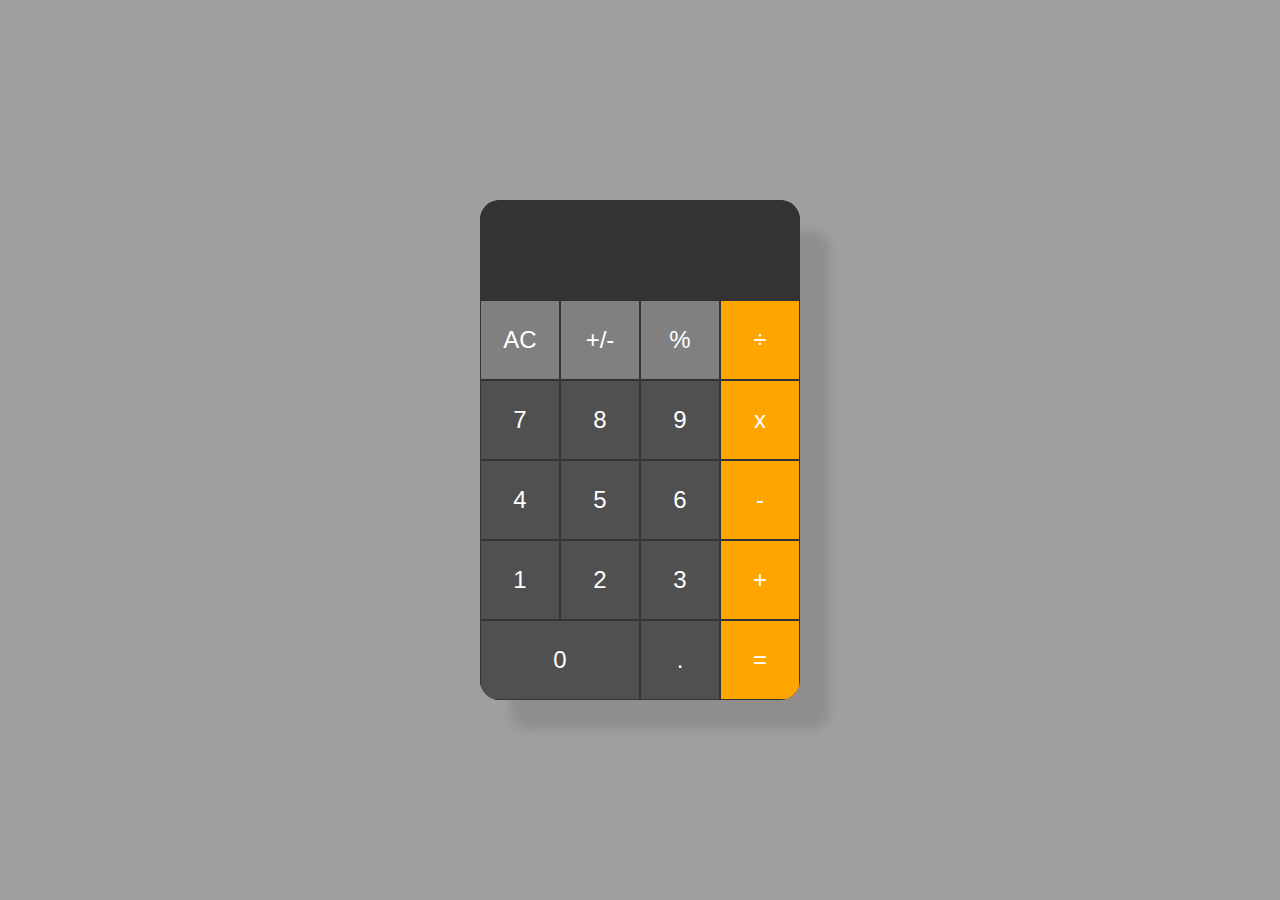
<file: Calculator/index.html>
<!DOCTYPE html>
<html lang="en">
  <head>
    <meta charset="UTF-8" />
    <meta name="viewport" content="width=device-width, initial-scale=1.0" />
    <script src="calculator.js" defer></script>
    <link rel="stylesheet" href="styles/style.css" />
    <title>Calculator</title>
  </head>
  <body>
    <div class="calculator">
      <input type="text" id="display" readonly />
      <div id="buttons" class="keys"></div>
    </div>
  </body>
</html>
</file>
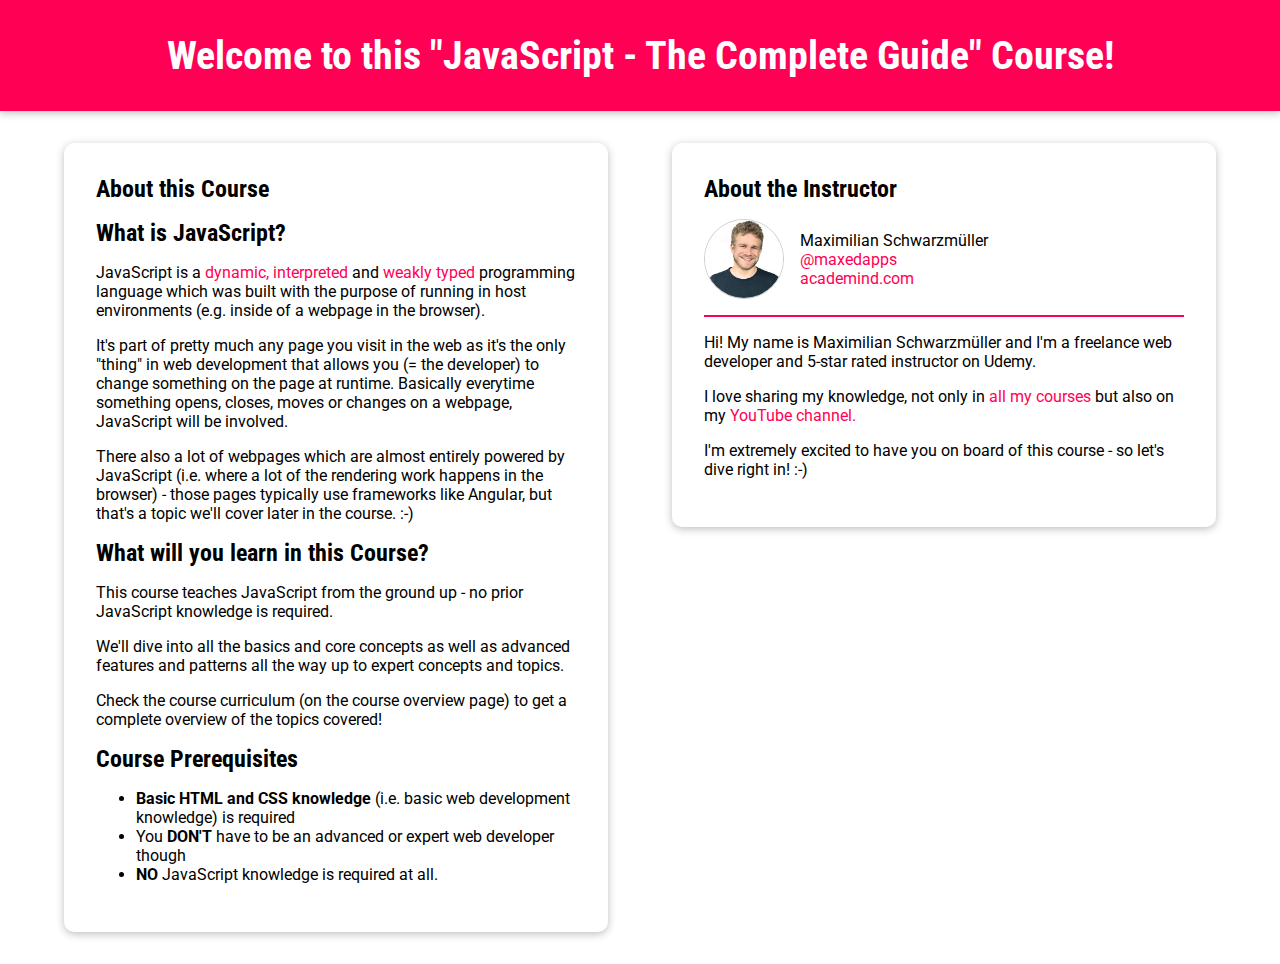
<file: JavaScript Complete/0 First Project/index.html>
<!DOCTYPE html>
<html lang="en">
  <head>
    <meta charset="UTF-8" />
    <meta name="viewport" content="width=device-width, initial-scale=1.0" />
    <meta http-equiv="X-UA-Compatible" content="ie=edge" />
    <title>JavaScript (Very) Basics</title>
    <link
      href="https://fonts.googleapis.com/css?family=Roboto:400,700|Roboto+Condensed:700&display=swap"
      rel="stylesheet"
    />
    <link rel="stylesheet" href="assets/styles/app.css" />
    <script src="assets/scripts/app.js" defer></script>
  </head>
  <body>
    <div id="backdrop"></div>
    <header id="main-header">
      <h1>Welcome to this "JavaScript - The Complete Guide" Course!</h1>
    </header>
    <main>
      <section id="about-this-course">
        <header><h2>About this Course</h2></header>
        <article>
          <h2>What is JavaScript?</h2>
          <p>
            JavaScript is a
            <a
              href="#"
              data-text="That means that code is not pre-compiled but instead evaluated, compiled
        and executed at runtime (e.g. when the browser executes the script)."
              class="info-modal"
            >
              dynamic, interpreted</a
            >
            and
            <a
              href="#"
              data-text="Weakly typed languages assign types (like 'number') to variables (data
        containers) at runtime - i.e. you (the developer) can't set the types
        you want to use in certain places in advance. Only indirectly by making
        sure you're always working with the correct values."
              class="info-modal"
              >weakly typed</a
            >
            programming language which was built with the purpose of running in
            host environments (e.g. inside of a webpage in the browser).
          </p>
          <p>
            It's part of pretty much any page you visit in the web as it's the
            only "thing" in web development that allows you (= the developer) to
            change something on the page at runtime. Basically everytime
            something opens, closes, moves or changes on a webpage, JavaScript
            will be involved.
          </p>
          <p>
            There also a lot of webpages which are almost entirely powered by
            JavaScript (i.e. where a lot of the rendering work happens in the
            browser) - those pages typically use frameworks like Angular, but
            that's a topic we'll cover later in the course. :-)
          </p>
        </article>
        <article>
          <h2>What will you learn in this Course?</h2>
          <p>
            This course teaches JavaScript from the ground up - no prior
            JavaScript knowledge is required.
          </p>
          <p>
            We'll dive into all the basics and core concepts as well as advanced
            features and patterns all the way up to expert concepts and topics.
          </p>
          <p>
            Check the course curriculum (on the course overview page) to get a
            complete overview of the topics covered!
          </p>
        </article>
        <article>
          <h2>Course Prerequisites</h2>
          <ul>
            <li>
              <strong>Basic HTML and CSS knowledge</strong> (i.e. basic web
              development knowledge) is required
            </li>
            <li>
              You <strong>DON'T</strong> have to be an advanced or expert web
              developer though
            </li>
            <li>
              <strong>NO</strong> JavaScript knowledge is required at all.
            </li>
          </ul>
        </article>
      </section>
      <section id="about-the-instructor">
        <header><h2>About the Instructor</h2></header>
        <div id="instructor-info">
          <img
            src="assets/images/max.jpg"
            alt="Image of Maximilian Schwarzmüller - the course instructor"
          />
          <ul>
            <li>Maximilian Schwarzmüller</li>
            <li><a href="https://twitter.com/maxedapps">@maxedapps</a></li>
            <li><a href="https://www.academind.com">academind.com</a></li>
          </ul>
        </div>
        <p>
          Hi! My name is Maximilian Schwarzmüller and I'm a freelance web
          developer and 5-star rated instructor on Udemy.
        </p>
        <p>
          I love sharing my knowledge, not only in
          <a href="https://www.academind.com/learn/our-courses"
            >all my courses</a
          >
          but also on my
          <a href="https://www.youtube.com/c/academind">YouTube channel.</a>
        </p>
        <p>
          I'm extremely excited to have you on board of this course - so let's
          dive right in! :-)
        </p>
      </section>
    </main>
  </body>
</html>
</file>
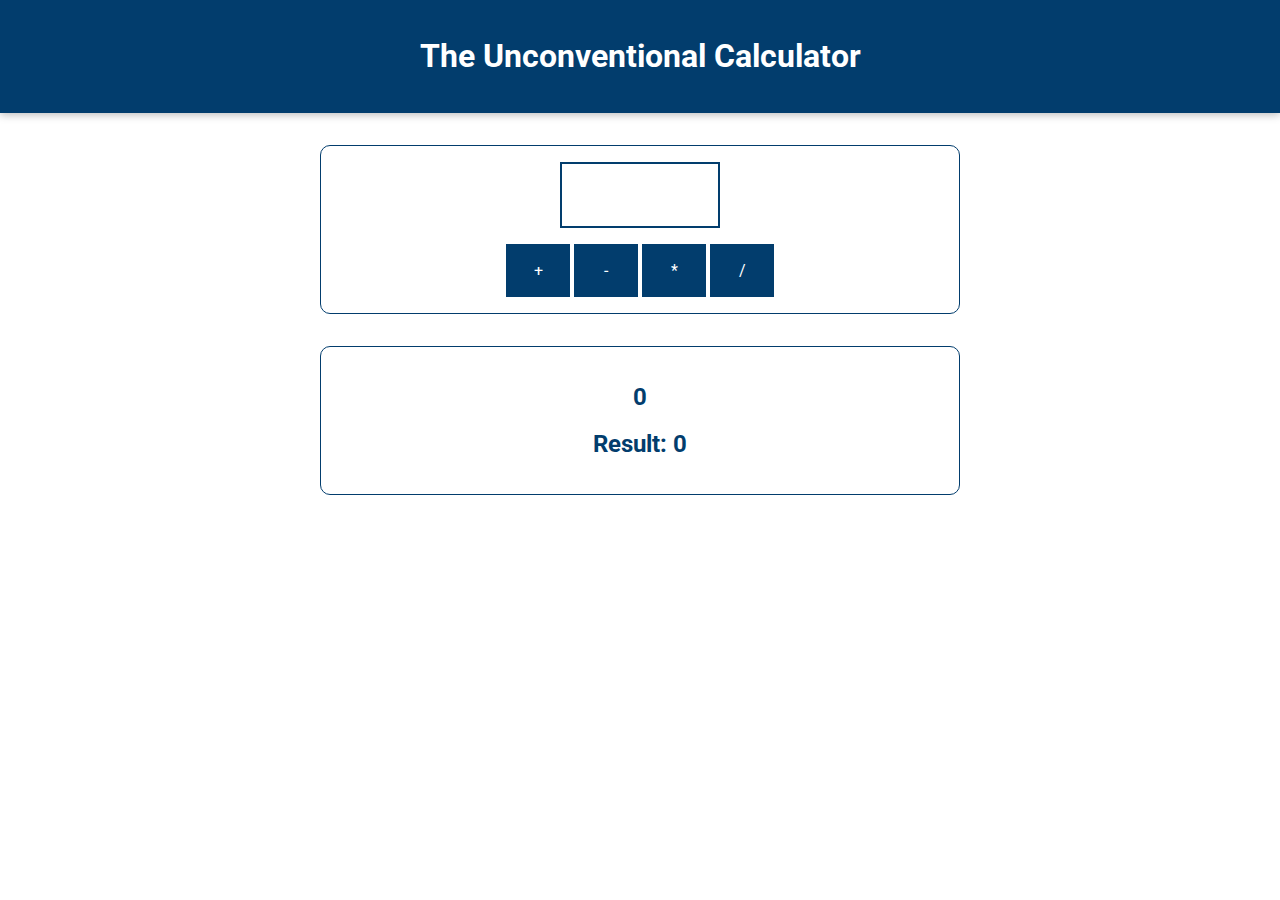
<file: JavaScript Complete/1 Basics/index.html>
<!DOCTYPE html>
<html lang="en">
  <head>
    <meta charset="UTF-8" />
    <meta name="viewport" content="width=device-width, initial-scale=1.0" />
    <meta http-equiv="X-UA-Compatible" content="ie=edge" />
    <title>Basics</title>
    <link
      href="https://fonts.googleapis.com/css?family=Roboto:400,700&display=swap"
      rel="stylesheet"
    />
    <link rel="stylesheet" href="assets/styles/app.css" />
    <script src="assets/scripts/vendor.js" defer></script>
    <script src="assets/scripts/app.js" defer></script>
  </head>
  <body>
    <header>
      <h1>The Unconventional Calculator</h1>
    </header>
    <section id="calculator">
      <input type="number" id="input-number" />
      <div id="calc-actions">
        <button type="button" id="btn-add">+</button>
        <button type="button" id="btn-subtract">-</button>
        <button type="button" id="btn-multiply">*</button>
        <button type="button" id="btn-divide">/</button>
      </div>
    </section>
    <section id="results">
      <h2 id="current-calculation">0</h2>
      <h2>Result: <span id="current-result">0</span></h2>
    </section>
  </body>
</html>
</file>
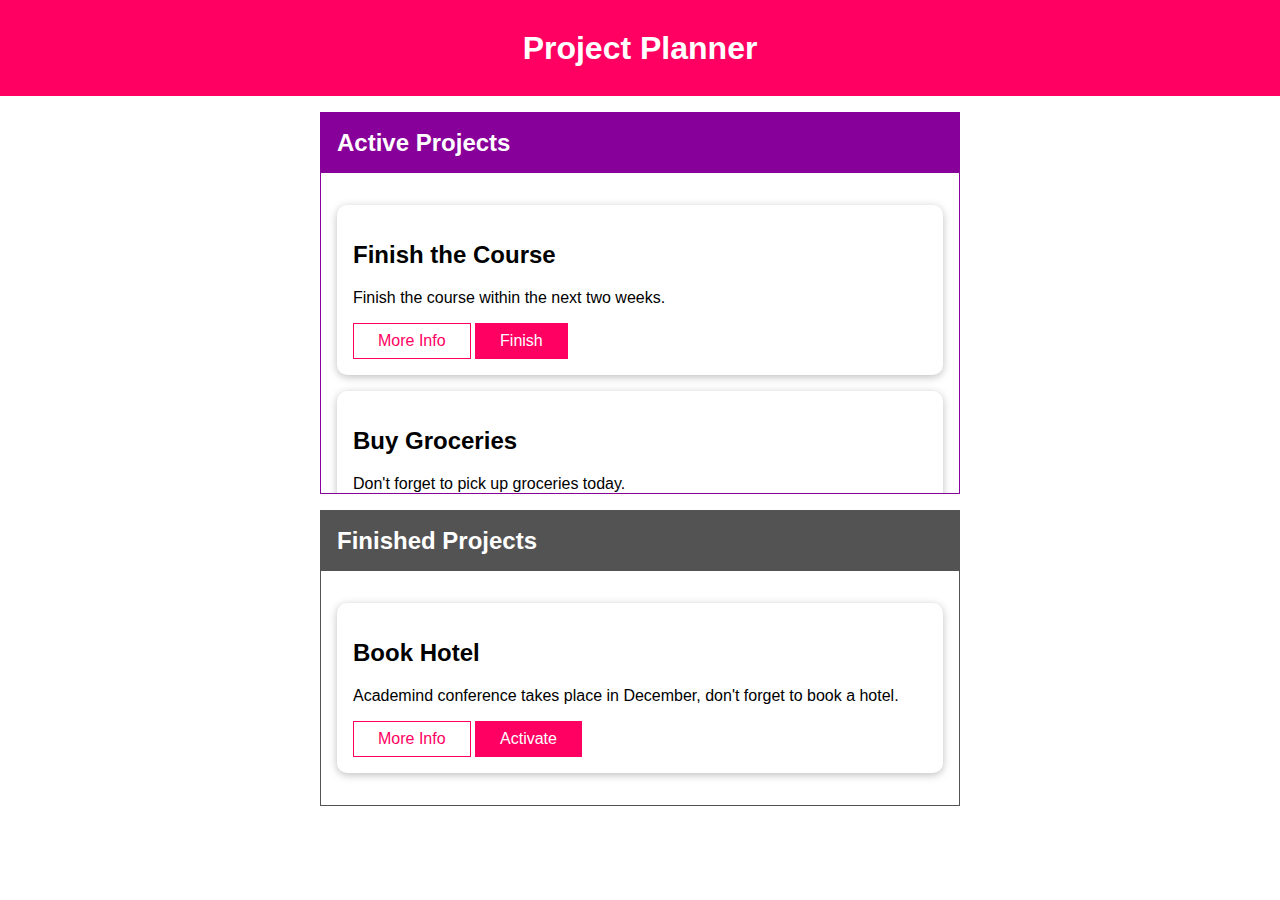
<file: JavaScript Complete/11 Practice OOP/index.html>
<!DOCTYPE html>
<html lang="en">
  <head>
    <meta charset="UTF-8" />
    <meta name="viewport" content="width=device-width, initial-scale=1.0" />
    <meta http-equiv="X-UA-Compatible" content="ie=edge" />
    <title>Project Board</title>
    <link rel="stylesheet" href="assets/styles/app.css" />
    <script src="assets/scripts/app.js" defer></script>
  </head>
  <body>
    <header id="main-header">
      <h1>Project Planner</h1>
    </header>
    <section id="active-projects">
      <header>
        <h2>Active Projects</h2>
      </header>
      <ul>
        <li
          id="p1"
          data-extra-info="Got lifetime access, but would be nice to finish it soon!"
          class="card"
        >
          <h2>Finish the Course</h2>
          <p>Finish the course within the next two weeks.</p>
          <button class="alt">More Info</button>
          <button>Finish</button>
        </li>
        <li
          id="p2"
          data-extra-info="Not really a business topic but still important."
          class="card"
        >
          <h2>Buy Groceries</h2>
          <p>Don't forget to pick up groceries today.</p>
          <button class="alt">More Info</button>
          <button>Finish</button>
        </li>
      </ul>
    </section>
    <section id="finished-projects">
      <header>
        <h2>Finished Projects</h2>
      </header>
      <ul>
        <li
          id="p3"
          data-extra-info="Super important conference! Fictional but still!"
          class="card"
        >
          <h2>Book Hotel</h2>
          <p>
            Academind conference takes place in December, don't forget to book a
            hotel.
          </p>
          <button class="alt">More Info</button>
          <button>Activate</button>
        </li>
      </ul>
    </section>
  </body>
</html>
</file>
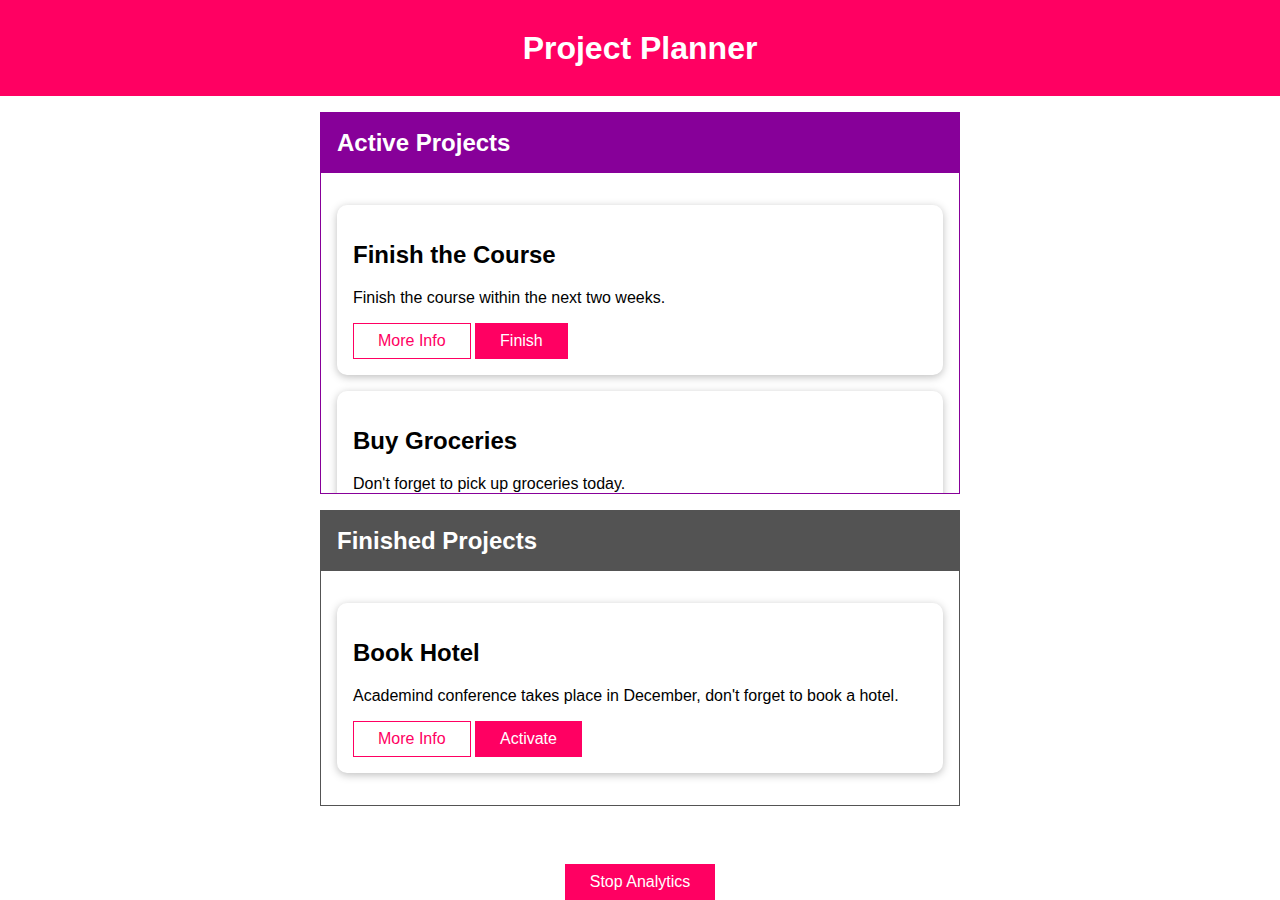
<file: JavaScript Complete/13 More about Events/index.html>
<!DOCTYPE html>
<html lang="en">
  <head>
    <meta charset="UTF-8" />
    <meta name="viewport" content="width=device-width, initial-scale=1.0" />
    <meta http-equiv="X-UA-Compatible" content="ie=edge" />
    <title>Project Board</title>
    <link rel="stylesheet" href="assets/styles/app.css" />
    <script src="assets/scripts/app.js" defer></script>
  </head>
  <body>
    <template id="tooltip">
      <h2>More Info</h2>
      <p></p>
    </template>
    <header id="main-header">
      <h1>Project Planner</h1>
    </header>
    <section id="active-projects">
      <header>
        <h2>Active Projects</h2>
      </header>
      <ul>
        <li
          id="p1"
          data-extra-info="Got lifetime access, but would be nice to finish it soon!"
          class="card"
        >
          <h2>Finish the Course</h2>
          <p>Finish the course within the next two weeks.</p>
          <button class="alt">More Info</button>
          <button>Finish</button>
        </li>
        <li
          id="p2"
          data-extra-info="Not really a business topic but still important."
          class="card"
        >
          <h2>Buy Groceries</h2>
          <p>Don't forget to pick up groceries today.</p>
          <button class="alt">More Info</button>
          <button>Finish</button>
        </li>
      </ul>
    </section>
    <section id="finished-projects">
      <header>
        <h2>Finished Projects</h2>
      </header>
      <ul>
        <li
          id="p3"
          data-extra-info="Super important conference! Fictional but still!"
          class="card"
        >
          <h2>Book Hotel</h2>
          <p>
            Academind conference takes place in December, don't forget to book a
            hotel.
          </p>
          <button class="alt">More Info</button>
          <button>Activate</button>
        </li>
      </ul>
    </section>
    <footer>
      <button id="stop-analytics-btn">Stop Analytics</button>
    </footer>
  </body>
</html>
</file>
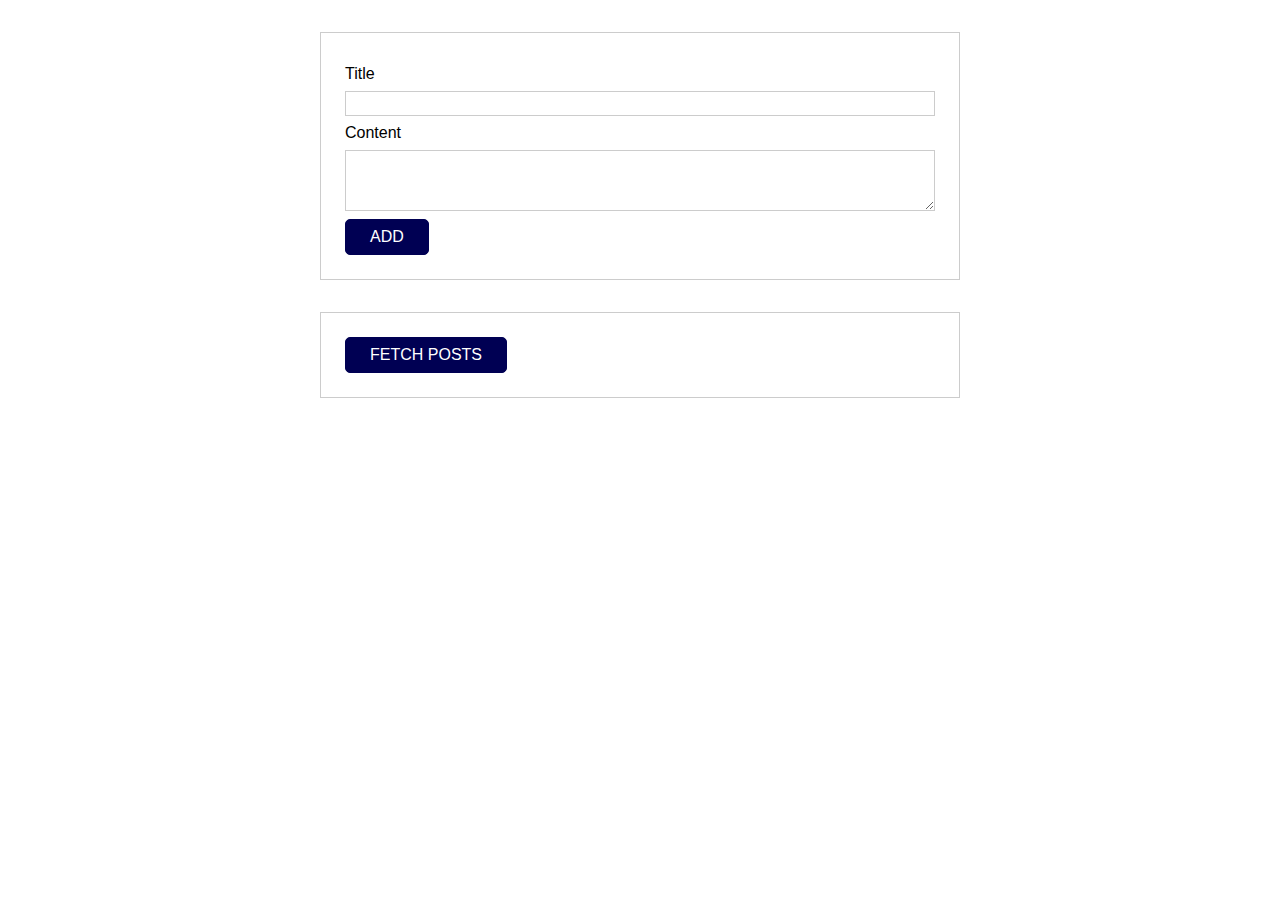
<file: JavaScript Complete/17 HTTP requests/index.html>
<!DOCTYPE html>
<html lang="en">
  <head>
    <meta charset="UTF-8" />
    <meta name="viewport" content="width=device-width, initial-scale=1.0" />
    <meta http-equiv="X-UA-Compatible" content="ie=edge" />
    <title>Http</title>
    <link rel="stylesheet" href="assets/styles/app.css" />
    <script src="assets/scripts/app.js" defer></script>
  </head>
  <body>
    <template id="single-post">
      <li class="post-item">
        <h2></h2>
        <p></p>
        <button>DELETE</button>
      </li>
    </template>
    <section id="new-post">
      <form>
        <div class="form-control">
          <label for="title">Title</label>
          <input type="text" id="title" />
        </div>
        <div class="form-control">
          <label for="content">Content</label>
          <textarea rows="3" id="content"></textarea>
        </div>
        <button type="submit">ADD</button>
      </form>
    </section>
    <section id="available-posts">
      <button>FETCH POSTS</button>
      <ul class="posts"></ul>
    </section>
  </body>
</html>
</file>
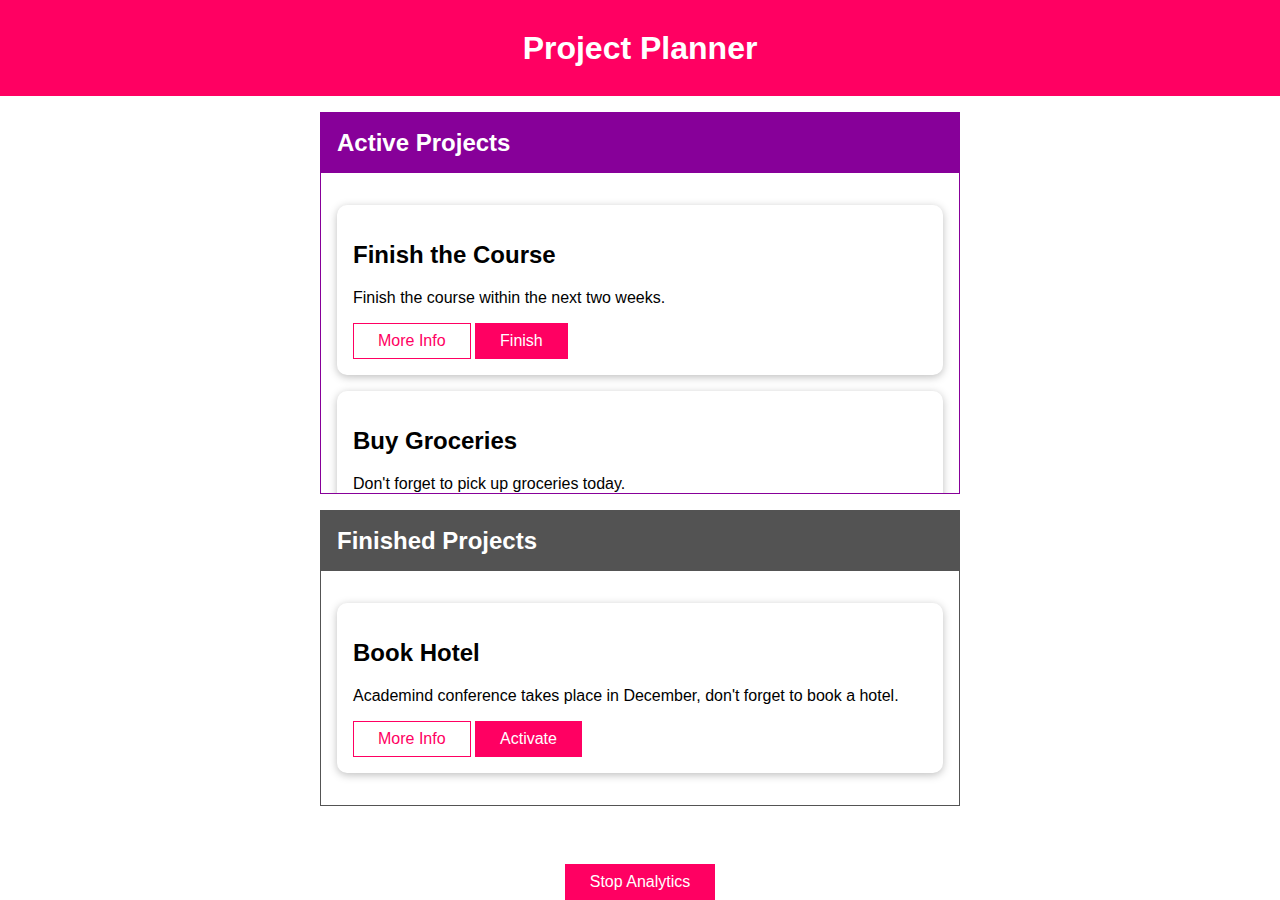
<file: JavaScript Complete/19 JS Modules/index.html>
<!DOCTYPE html>
<html lang="en">
  <head>
    <meta charset="UTF-8" />
    <meta name="viewport" content="width=device-width, initial-scale=1.0" />
    <meta http-equiv="X-UA-Compatible" content="ie=edge" />
    <title>Project Board</title>
    <link rel="stylesheet" href="assets/styles/app.css" />
    <script src="assets/scripts/app.js" defer></script>
  </head>
  <body>
    <template id="tooltip">
      <h2>More Info</h2>
      <p></p>
    </template>
    <header id="main-header">
      <h1>Project Planner</h1>
    </header>
    <section id="active-projects">
      <header>
        <h2>Active Projects</h2>
      </header>
      <ul>
        <li
          id="p1"
          data-extra-info="Got lifetime access, but would be nice to finish it soon!"
          class="card"
          draggable="true"
        >
          <h2>Finish the Course</h2>
          <p>Finish the course within the next two weeks.</p>
          <button class="alt">More Info</button>
          <button>Finish</button>
        </li>
        <li
          id="p2"
          data-extra-info="Not really a business topic but still important."
          class="card"
          draggable="true"
        >
          <h2>Buy Groceries</h2>
          <p>Don't forget to pick up groceries today.</p>
          <button class="alt">More Info</button>
          <button>Finish</button>
        </li>
      </ul>
    </section>
    <section id="finished-projects">
      <header>
        <h2>Finished Projects</h2>
      </header>
      <ul>
        <li
          id="p3"
          data-extra-info="Super important conference! Fictional but still!"
          class="card"
          draggable="true"
        >
          <h2>Book Hotel</h2>
          <p>
            Academind conference takes place in December, don't forget to book a
            hotel.
          </p>
          <button class="alt">More Info</button>
          <button>Activate</button>
        </li>
      </ul>
    </section>
    <footer>
      <button id="stop-analytics-btn">Stop Analytics</button>
    </footer>
  </body>
</html>
</file>
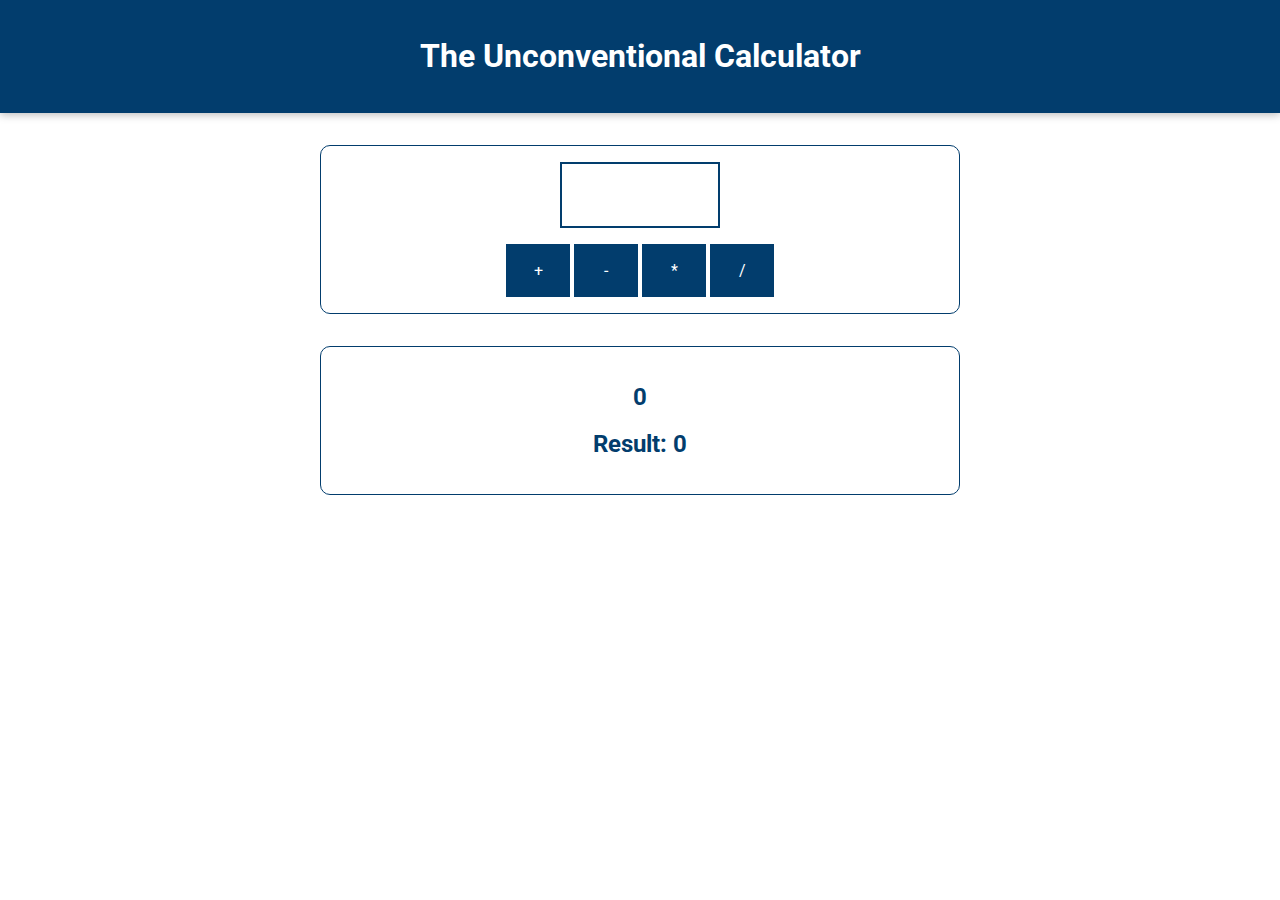
<file: JavaScript Complete/3 Control Structures/index.html>
<!DOCTYPE html>
<html lang="en">
  <head>
    <meta charset="UTF-8" />
    <meta name="viewport" content="width=device-width, initial-scale=1.0" />
    <meta http-equiv="X-UA-Compatible" content="ie=edge" />
    <title>Basics</title>
    <link
      href="https://fonts.googleapis.com/css?family=Roboto:400,700&display=swap"
      rel="stylesheet"
    />
    <link rel="stylesheet" href="assets/styles/app.css" />
    <script src="assets/scripts/vendor.js" defer></script>
    <script src="assets/scripts/app.js" defer></script>
  </head>
  <body>
    <header>
      <h1>The Unconventional Calculator</h1>
    </header>

    <section id="calculator">
      <input type="number" id="input-number" />
      <div id="calc-actions">
        <button type="button" id="btn-add">+</button>
        <button type="button" id="btn-subtract">-</button>
        <button type="button" id="btn-multiply">*</button>
        <button type="button" id="btn-divide">/</button>
      </div>
    </section>
    <section id="results">
      <h2 id="current-calculation">0</h2>
      <h2>Result: <span id="current-result">0</span></h2>
    </section>
  </body>
</html>
</file>
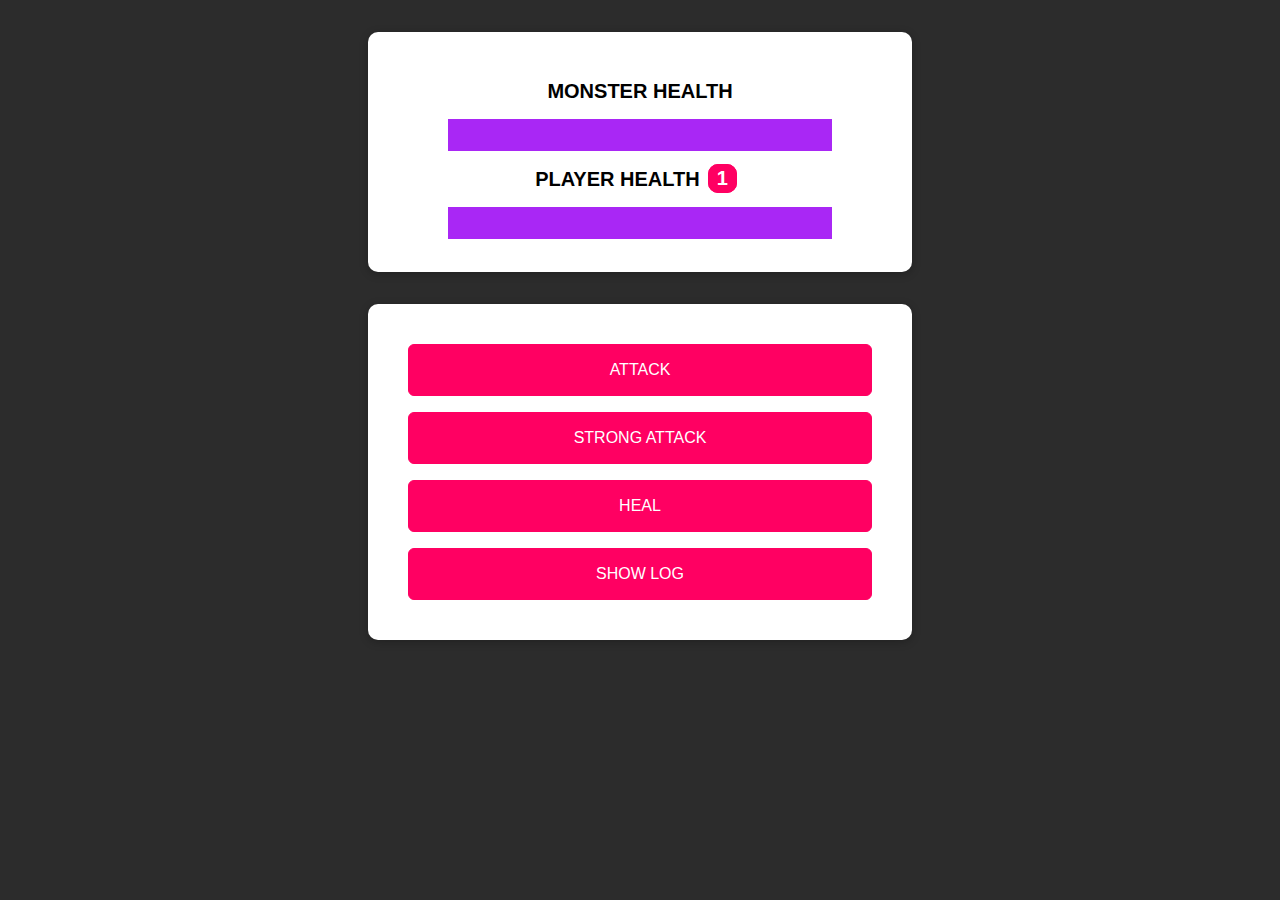
<file: JavaScript Complete/3.1 Monster Killer App/index.html>
<!DOCTYPE html>
<html lang="en">
  <head>
    <meta charset="UTF-8" />
    <meta name="viewport" content="width=device-width, initial-scale=1.0" />
    <meta http-equiv="X-UA-Compatible" content="ie=edge" />
    <title>Monster Killer</title>
    <link rel="stylesheet" href="assets/styles/app.css" />
    <script src="assets/scripts/vendor.js" defer></script>
    <script src="assets/scripts/app.js" defer></script>
  </head>
  <body>
    <section id="health-levels">
      <h2>MONSTER HEALTH</h2>
      <progress id="monster-health" max="100" value="100">100%</progress>
      <h2>PLAYER HEALTH<span id="bonus-life">1</span></h2>
      <progress id="player-health" max="100" value="100">100%</progress>
    </section>
    <section id="controls">
      <button id="attack-btn">ATTACK</button>
      <button id="strong-attack-btn">STRONG ATTACK</button>
      <button id="heal-btn">HEAL</button>
      <button id="log-btn">SHOW LOG</button>
    </section>
  </body>
</html>
</file>
<file: Calculator/styles/style.css>
body {
  display: flex;
  justify-content: center;
  align-items: center;
  height: 100vh;
  background-color: #a19e9e;
  font-family: "Roboto", sans-serif;
  margin: 0;
}

.calculator {
  width: 320px;
  border-radius: 20px;
  overflow: hidden;
  box-shadow: 30px 30px 10px rgba(0, 0, 0, 0.1);
  background-color: #333;
}

#display {
  border: none;
  background-color: #333;
  color: white;
  font-size: 32px;
  text-align: right;
  width: 100%;
  height: 100px;
  box-sizing: border-box;
  font-weight: 300;
}

.keys {
  display: grid;
  /* Создаем сетку 4x5 (4 колонки, 5 рядов) */
  grid-template-columns: repeat(4, 1fr);
  /* grid-gap: 1px; */
}

.zero {
  grid-column: span 2;
}

button {
  height: 80px;
  border: 1px solid #333;
  font-size: 24px;
  background-color: #505050;
  color: white;
  cursor: pointer;
  transition: background-color 0.2s;
}

button:hover {
  background-color: #6a6a6a;
}

button:active {
  background-color: #808080;
}

.operator {
  background-color: #ff9500;
}

.operator:hover {
  background-color: #ffab3e;
}

.operator:active {
  background-color: #ffc17a;
}
</file>
<file: JavaScript Complete/0 First Project/assets/styles/app.css>
* {
  box-sizing: border-box;
}

body {
  font-family: 'Roboto', open-sans;
  margin: 0;
}

h1,
h2 {
  margin: 0 0 1rem 0;
  font-family: 'Roboto Condensed', 'Roboto', open-sans;
}

h2 {
  font-size: 1.5rem;
}

a {
  color: #ff0055;
  text-decoration: none;
}

a:active,
a:hover {
  text-decoration: underline;
}

button {
  padding: 1rem;
  color: #ff0055;
  font: inherit;
  border: none;
  cursor: pointer;
  background: transparent;
}

button:hover,
button:active {
  background: #ffc6d9;
}

button:focus {
  outline: none;
}

main {
  padding: 2rem;
  display: flex;
  flex-direction: column;
  max-width: 100rem;
  margin: auto;
  align-items: flex-start;
}

section {
  margin: 0 0 2rem 0;
  padding: 2rem;
  box-shadow: 0 2px 8px rgba(0, 0, 0, 0.26);
  background: white;
  border-radius: 10px;
}

.modal {
  position: fixed;
  top: 30vh;
  left: 5%;
  width: 90%;
  z-index: 100;
  background: white;
  border-radius: 10px;
  box-shadow: 0 2px 8px rgba(0, 0, 0, 0.26);
  animation: float-in 0.3s ease-out forwards;
  display: flex;
  flex-direction: column;
}

.modal h2 {
  padding: 1rem;
  border-bottom: 1px solid #ccc;
}

.modal p {
  margin: 0;
  padding: 0 1rem;
}

.modal button {
  align-self: flex-end;
  margin: 0.5rem;
}

#backdrop {
  position: fixed;
  z-index: 10;
  width: 100%;
  height: 100vh;
  left: 0;
  top: 0;
  background: rgba(0, 0, 0, 0.75);
  display: none;
  pointer-events: none;
}

#backdrop.visible {
  display: block;
  pointer-events: all;
}

#main-header {
  padding: 2rem 2rem;
  background: #ff0055;
  color: white;
  box-shadow: 0 2px 8px rgba(0, 0, 0, 0.26);
}

#main-header h1 {
  font-size: 2.5rem;
  text-align: center;
  margin-bottom: 0;
}

#instructor-info {
  display: flex;
  align-items: center;
  border-bottom: 2px solid #ff0055;
  padding-bottom: 1rem;
}

#instructor-info img {
  width: 5rem;
  height: 5rem;
  border-radius: 50%;
  object-fit: cover;
  border: 1px solid #ccc;
}

#instructor-info ul {
  list-style: none;
  margin: 0 0 0 1rem;
  padding: 0;
}

@media (min-width: 768px) {
  main {
    flex-direction: row;
  }

  section {
    flex: 1;
    margin: 0 2rem;
  }

  .modal {
    left: calc(50% - 20rem);
    width: 40rem;
  }
}

@keyframes float-in {
  from {
    transform: translateY(-3rem);
  }
  to {
    transform: translateY(0);
  }
}
</file>
<file: JavaScript Complete/1 Basics/assets/styles/app.css>
* {
  box-sizing: border-box;
}

html {
  font-family: 'Roboto', open-sans;
}

body {
  margin: 0;
}

header {
  background: #023d6d;
  color: white;
  padding: 1rem;
  text-align: center;
  box-shadow: 0 2px 8px rgba(0, 0, 0, 0.26);
  width: 100%;
}

#results,
#calculator {
  margin: 2rem auto;
  width: 40rem;
  max-width: 90%;
  border: 1px solid #023d6d;
  border-radius: 10px;
  padding: 1rem;
  color: #023d6d;
}

#results {
  text-align: center;
}

#calculator input {
  font: inherit;
  font-size: 3rem;
  border: 2px solid #023d6d;
  width: 10rem;
  padding: 0.15rem;
  margin: auto;
  display: block;
  color: #023d6d;
  text-align: center;
}

#calculator input:focus {
  outline: none;
}

#calculator button {
  font: inherit;
  background: #023d6d;
  color: white;
  border: 1px solid #023d6d;
  padding: 1rem;
  cursor: pointer;
}

#calculator button:focus {
  outline: none;
}

#calculator button:hover,
#calculator button:active {
  background: #084f88;
  border-color: #084f88;
}

#calc-actions button {
  width: 4rem;
}

#calc-actions {
  margin-top: 1rem;
  text-align: center;
}
</file>
<file: JavaScript Complete/11 Practice OOP/assets/styles/app.css>
* {
  box-sizing: border-box;
}

html {
  font-family: sans-serif;
}

body {
  margin: 0;
}

#main-header {
  width: 100%;
  height: 6rem;
  display: flex;
  justify-content: center;
  align-items: center;
  background: #ff0062;
}

#main-header h1 {
  color: white;
  margin: 0;
}

footer {
  position: absolute;
  bottom: 0;
  left: 0;
  width: 100%;
  text-align: center;
}

ul {
  list-style: none;
  margin: 0;
  padding: 0;
}

li {
  margin: 1rem 0;
}

section {
  margin: 1rem auto;
  width: 40rem;
  max-width: 90%;
}

section ul {
  padding: 1rem;
  max-height: 20rem;
  overflow: scroll;
}

section > h2 {
  color: white;
  margin: 0;
}

button {
  font: inherit;
  background: #ff0062;
  color: white;
  border: 1px solid #ff0062;
  padding: 0.5rem 1.5rem;
  cursor: pointer;
}

button.alt {
  background: white;
  color: #ff0062;
}

button:focus {
  outline: none;
}

button:hover,
button:active {
  background: #ff2579;
  border-color: #ff2579;
  color: white;
}

.card {
  border-radius: 10px;
  box-shadow: 0 2px 8px rgba(0, 0, 0, 0.26);
  padding: 1rem;
  background: white;
}

#active-projects {
  border: 1px solid #870099;
}

#active-projects > header {
  background: #870099;
  padding: 1rem;
  display: flex;
  justify-content: space-between;
  align-items: center;
}

#active-projects header h2 {
  color: white;
  margin: 0;
}

#finished-projects {
  border: 1px solid #535353;
}

#finished-projects > header {
  background: #535353;
  padding: 1rem;
  display: flex;
  justify-content: space-between;
  align-items: center;
}

#finished-projects header h2 {
  color: white;
  margin: 0;
}
</file>
<file: JavaScript Complete/13 More about Events/assets/styles/app.css>
* {
  box-sizing: border-box;
}

html {
  font-family: sans-serif;
}

body {
  margin: 0;
}

#main-header {
  width: 100%;
  height: 6rem;
  display: flex;
  justify-content: center;
  align-items: center;
  background: #ff0062;
}

#main-header h1 {
  color: white;
  margin: 0;
}

footer {
  position: absolute;
  bottom: 0;
  left: 0;
  width: 100%;
  text-align: center;
}

ul {
  list-style: none;
  margin: 0;
  padding: 0;
}

li {
  margin: 1rem 0;
}

section {
  margin: 1rem auto;
  width: 40rem;
  max-width: 90%;
}

section ul {
  padding: 1rem;
  max-height: 20rem;
  overflow: scroll;
}

section > h2 {
  color: white;
  margin: 0;
}

button {
  font: inherit;
  background: #ff0062;
  color: white;
  border: 1px solid #ff0062;
  padding: 0.5rem 1.5rem;
  cursor: pointer;
}

button.alt {
  background: white;
  color: #ff0062;
}

button:focus {
  outline: none;
}

button:hover,
button:active {
  background: #ff2579;
  border-color: #ff2579;
  color: white;
}

.card {
  border-radius: 10px;
  box-shadow: 0 2px 8px rgba(0, 0, 0, 0.26);
  padding: 1rem;
  background: white;
}

#active-projects {
  border: 1px solid #870099;
}

#active-projects > header {
  background: #870099;
  padding: 1rem;
  display: flex;
  justify-content: space-between;
  align-items: center;
}

#active-projects header h2 {
  color: white;
  margin: 0;
}

#finished-projects {
  border: 1px solid #535353;
}

#finished-projects > header {
  background: #535353;
  padding: 1rem;
  display: flex;
  justify-content: space-between;
  align-items: center;
}

#finished-projects header h2 {
  color: white;
  margin: 0;
}
</file>
<file: JavaScript Complete/17 HTTP requests/assets/styles/app.css>
* {
  box-sizing: border-box;
}

html {
  font-family: sans-serif;
}

body {
  margin: 0;
}

button {
  font: inherit;
  border: 1px solid #000053;
  color: white;
  background: #000053;
  padding: 0.5rem 1.5rem;
  border-radius: 5px;
  cursor: pointer;
}

button:focus {
  outline: none;
}

button:hover,
button:active {
  background: #12128a;
  border-color: #12128a;
}

label,
input,
textarea {
  display: block;
  margin: 0.5rem 0;
}

input,
textarea {
  width: 100%;
  font: inherit;
  padding: 0.15rem 0.25rem;
  border: 1px solid #ccc;
}

input:focus,
textarea:focus {
  outline: none;
  border-color: #000053;
}

section {
  width: 40rem;
  max-width: 90%;
  margin: 2rem auto;
  border: 1px solid #ccc;
  padding: 1.5rem;
}

.form-control {
  margin: 0.5rem 0;
}

.posts {
  list-style: none;
  margin: 0;
  padding: 0;
}

.post-item {
  margin: 1rem 0;
  box-shadow: 0 2px 6px rgba(0, 0, 0, 0.26);
  padding: 1rem;
}

.post-item h2,
.post-item p {
  margin: 0.5rem 0;
}

.post-item h2 {
  font-size: 1.5rem;
  color: #414141;
}

.post-item button {
  border-color: #920101;
  background: #920101;
}

.post-item button:hover,
.post-item button:active {
  border-color: #dd2929;
  background: #dd2929;
}
</file>
<file: JavaScript Complete/19 JS Modules/assets/styles/app.css>
* {
  box-sizing: border-box;
}

html {
  font-family: sans-serif;
}

body {
  margin: 0;
}

#main-header {
  width: 100%;
  height: 6rem;
  display: flex;
  justify-content: center;
  align-items: center;
  background: #ff0062;
}

#main-header h1 {
  color: white;
  margin: 0;
}

footer {
  position: absolute;
  bottom: 0;
  left: 0;
  width: 100%;
  text-align: center;
}

ul {
  list-style: none;
  margin: 0;
  padding: 0;
}

li {
  margin: 1rem 0;
}

section {
  margin: 1rem auto;
  width: 40rem;
  max-width: 90%;
}

section ul {
  padding: 1rem;
  max-height: 20rem;
  overflow: scroll;
}

section > h2 {
  color: white;
  margin: 0;
}

button {
  font: inherit;
  background: #ff0062;
  color: white;
  border: 1px solid #ff0062;
  padding: 0.5rem 1.5rem;
  cursor: pointer;
}

button.alt {
  background: white;
  color: #ff0062;
}

button:focus {
  outline: none;
}

button:hover,
button:active {
  background: #ff2579;
  border-color: #ff2579;
  color: white;
}

.card {
  border-radius: 10px;
  box-shadow: 0 2px 8px rgba(0, 0, 0, 0.26);
  padding: 1rem;
  background: white;
}

.droppable {
  background: #ffe0ec;
}

#active-projects {
  border: 1px solid #870099;
}

#active-projects > header {
  background: #870099;
  padding: 1rem;
  display: flex;
  justify-content: space-between;
  align-items: center;
}

#active-projects header h2 {
  color: white;
  margin: 0;
}

#finished-projects {
  border: 1px solid #535353;
}

#finished-projects > header {
  background: #535353;
  padding: 1rem;
  display: flex;
  justify-content: space-between;
  align-items: center;
}

#finished-projects header h2 {
  color: white;
  margin: 0;
}
</file>
<file: JavaScript Complete/3 Control Structures/assets/styles/app.css>
* {
  box-sizing: border-box;
}

html {
  font-family: 'Roboto', open-sans;
}

body {
  margin: 0;
}

header {
  background: #023d6d;
  color: white;
  padding: 1rem;
  text-align: center;
  box-shadow: 0 2px 8px rgba(0, 0, 0, 0.26);
  width: 100%;
}

#results,
#calculator {
  margin: 2rem auto;
  width: 40rem;
  max-width: 90%;
  border: 1px solid #023d6d;
  border-radius: 10px;
  padding: 1rem;
  color: #023d6d;
}

#results {
  text-align: center;
}

#calculator input {
  font: inherit;
  font-size: 3rem;
  border: 2px solid #023d6d;
  width: 10rem;
  padding: 0.15rem;
  margin: auto;
  display: block;
  color: #023d6d;
  text-align: center;
}

#calculator input:focus {
  outline: none;
}

#calculator button {
  font: inherit;
  background: #023d6d;
  color: white;
  border: 1px solid #023d6d;
  padding: 1rem;
  cursor: pointer;
}

#calculator button:focus {
  outline: none;
}

#calculator button:hover,
#calculator button:active {
  background: #084f88;
  border-color: #084f88;
}

#calc-actions button {
  width: 4rem;
}

#calc-actions {
  margin-top: 1rem;
  text-align: center;
}
</file>
<file: JavaScript Complete/3.1 Monster Killer App/assets/styles/app.css>
html {
  font-family: sans-serif;
}

body {
  background: #2c2c2c;
}

h2 {
  font-size: 1.25rem;
  margin: 1rem 0.5rem;
}

progress {
  -webkit-appearance: none;
  -moz-appearance: none;
  appearance: none;
  width: 80%;
  height: 2rem;
  color: #ff0062;
  border: 1px solid #a927f5;
}

progress[value]::-webkit-progress-bar,
progress[value] {
  background-color: #eee;
  box-shadow: 0 2px 5px rgba(0, 0, 0, 0.25) inset;
}

progress[value]::-webkit-progress-value {
  background-color: #a927f5;
  transition: all 0.2s ease-out;
}

progress[value]::-moz-progress-bar {
  background-color: #a927f5;
  transition: all 0.2s ease-out;
}

button {
  font: inherit;
  background: #ff0062;
  border: 1px solid #ff0062;
  color: white;
  padding: 1rem 2rem;
  border-radius: 6px;
  cursor: pointer;
  margin: 0.5rem;
}

button:focus {
  outline: none;
}

button:hover,
button:active {
  background: #a927f5;
  border-color: #a927f5;
  box-shadow: 1px 1px 8px rgba(0, 0, 0, 0.26);
  transition: all 0.2s ease-out;
}

#health-levels,
#controls {
  margin: 2rem auto;
  width: 30rem;
  text-align: center;
  border-radius: 10px;
  padding: 2rem;
  box-shadow: 0 2px 8px rgba(0, 0, 0, 0.25);
  background: white;
}

#controls {
  display: flex;
  flex-direction: column;
}

#bonus-life {
  font-weight: bold;
  color: white;
  background: #ff0062;
  border: 1px solid #ff0062;
  padding: 0.15rem 0.5rem;
  border-radius: 10px;
  text-align: center;
  margin: 0 0.5rem;
}
</file>
